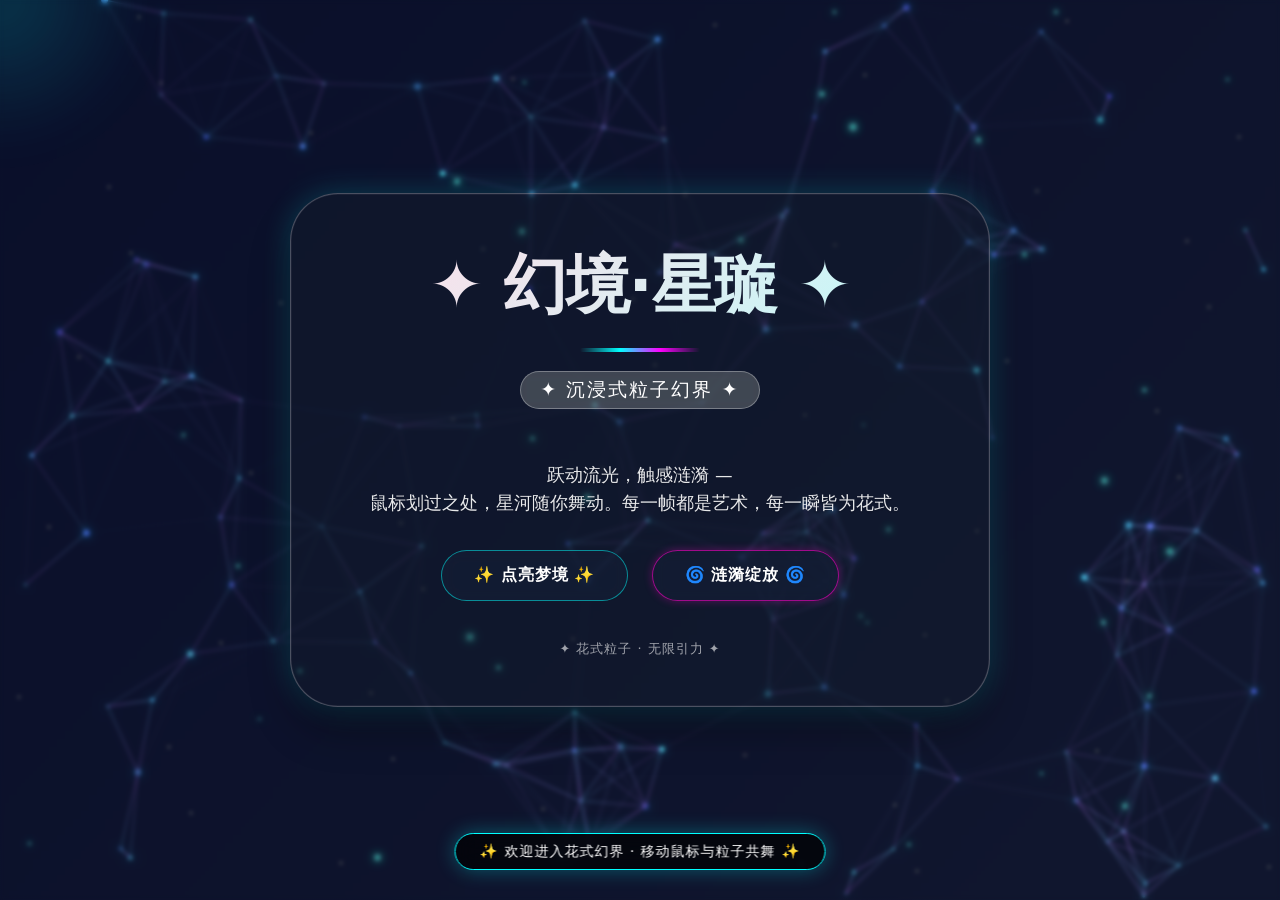
<file: index.html>
<!DOCTYPE html>
<html lang="zh-CN">
<head>
    <meta charset="UTF-8">
    <meta name="viewport" content="width=device-width, initial-scale=1.0, user-scalable=no">
    <title>花式幻境 | 沉浸式视觉体验</title>
    <style>
        * {
            margin: 0;
            padding: 0;
            box-sizing: border-box;
            user-select: none; /* 提升视觉干净度，不影响文字选择 */
        }

        body {
            font-family: 'Segoe UI', 'Poppins', 'Inter', system-ui, -apple-system, 'SF Pro Text', 'Helvetica Neue', sans-serif;
            overflow-x: hidden;
            color: #fff;
            background: #0a0f1f; /* fallback deep color */
        }

        /* ---- Canvas 粒子背景 ---- */
        #particle-canvas {
            position: fixed;
            top: 0;
            left: 0;
            width: 100%;
            height: 100%;
            display: block;
            z-index: 0;
            pointer-events: none;  /* 让鼠标事件穿透canvas，便于与卡片交互，但粒子交互通过js监听canvas上的mousemove? 需要canvas接收事件来获得鼠标坐标，但玻璃卡片会挡住canvas, 所以canvas必须覆盖全屏且pointer-events: auto? 为了鼠标影响粒子，需要canvas接收鼠标，但又不能挡住按钮点击。解决办法：让canvas的pointer-events: auto，但按钮在更高层级且pointer-events: auto，按钮可点。canvas捕获鼠标坐标用于粒子互动，而按钮可以穿透canvas事件？实际上由于z-index顺序，canvas在底层，内容在上层，鼠标事件会被上层元素捕获，底层canvas收不到mousemove。为了粒子与鼠标互动，需要把鼠标坐标实时从document上的mousemove获取，独立更新。所以canvas的pointer-events: none完全不影响，利用全局window mousemove即可。*/
        }

        /* 主内容区 */
        .hero {
            position: relative;
            z-index: 10;
            min-height: 100vh;
            display: flex;
            align-items: center;
            justify-content: center;
            backdrop-filter: blur(2px); /* 轻微背景模糊，增加景深感 */
            pointer-events: auto; /* 保证内容可交互 */
        }

        /* 炫光玻璃卡片 */
        .glass-card {
            background: rgba(20, 30, 45, 0.4);
            backdrop-filter: blur(12px) saturate(180%);
            -webkit-backdrop-filter: blur(12px) saturate(180%);
            border-radius: 3rem;
            border: 1px solid rgba(255, 255, 255, 0.25);
            box-shadow: 0 25px 40px rgba(0, 0, 0, 0.3), 0 0 0 0.5px rgba(255, 255, 255, 0.1) inset, 0 0 30px rgba(0, 255, 255, 0.2);
            padding: 3rem 4rem;
            width: 90%;
            max-width: 700px;
            text-align: center;
            transition: transform 0.4s cubic-bezier(0.2, 0.9, 0.4, 1.1), box-shadow 0.4s ease;
            animation: floatIn 1s ease-out;
        }

        .glass-card:hover {
            transform: translateY(-8px) scale(1.01);
            box-shadow: 0 35px 50px rgba(0, 0, 0, 0.4), 0 0 0 1px rgba(255, 255, 255, 0.4) inset, 0 0 35px rgba(0, 255, 255, 0.5);
            border-color: rgba(255, 255, 255, 0.5);
        }

        /* 标题花样 */
        .fancy-title {
            font-size: 4rem;
            font-weight: 800;
            background: linear-gradient(135deg, #FFDEE9 0%, #B5FFFC 40%, #ff9a9e 80%, #fad0c4 100%);
            background-size: 300% 300%;
            -webkit-background-clip: text;
            background-clip: text;
            color: transparent;
            animation: gradientShift 6s ease infinite, textGlow 3s ease-in-out infinite alternate;
            letter-spacing: -0.02em;
            margin-bottom: 0.5rem;
        }

        .title-glow {
            filter: drop-shadow(0 0 8px rgba(0,255,255,0.6));
        }

        /* 装饰性分隔符 */
        .divider {
            width: 120px;
            height: 4px;
            background: linear-gradient(90deg, transparent, #0ff, #f0f, transparent);
            margin: 1.2rem auto;
            border-radius: 4px;
            animation: pulseWidth 2s infinite alternate;
        }

        /* 子标题 */
        .sub {
            font-size: 1.2rem;
            letter-spacing: 2px;
            font-weight: 300;
            background: rgba(255,255,240,0.2);
            display: inline-block;
            padding: 0.3rem 1.2rem;
            border-radius: 60px;
            backdrop-filter: blur(4px);
            margin-bottom: 1.8rem;
            border: 1px solid rgba(255,255,255,0.3);
        }

        /* 描述文本 */
        .description {
            font-size: 1.1rem;
            line-height: 1.6;
            margin: 1.5rem 0;
            opacity: 0.9;
            text-shadow: 0 1px 2px rgba(0,0,0,0.2);
        }

        /* 花式按钮组 */
        .btn-group {
            display: flex;
            gap: 1.5rem;
            justify-content: center;
            flex-wrap: wrap;
            margin: 2rem 0 1rem;
        }

        .fancy-btn {
            background: rgba(20, 30, 55, 0.6);
            border: 1px solid rgba(0, 255, 255, 0.5);
            padding: 0.9rem 2rem;
            font-size: 1rem;
            font-weight: 600;
            border-radius: 60px;
            color: #fff;
            cursor: pointer;
            backdrop-filter: blur(8px);
            transition: all 0.3s ease;
            letter-spacing: 1px;
            position: relative;
            overflow: hidden;
            z-index: 1;
        }

        .fancy-btn::before {
            content: '';
            position: absolute;
            top: 0;
            left: -100%;
            width: 100%;
            height: 100%;
            background: linear-gradient(90deg, transparent, rgba(0,255,255,0.4), transparent);
            transition: left 0.5s ease;
            z-index: -1;
        }

        .fancy-btn:hover {
            background: rgba(0, 200, 255, 0.2);
            border-color: #0ff;
            box-shadow: 0 0 15px rgba(0, 255, 255, 0.5);
            transform: scale(1.05);
        }

        .fancy-btn:hover::before {
            left: 100%;
        }

        .fancy-btn:active {
            transform: scale(0.98);
        }

        /* 第二个按钮特殊颜色 */
        .btn-secondary {
            border-color: rgba(255, 0, 200, 0.6);
            box-shadow: 0 0 8px rgba(255, 0, 200, 0.3);
        }
        .btn-secondary:hover {
            border-color: #f0f;
            box-shadow: 0 0 20px rgba(255, 0, 200, 0.6);
            background: rgba(255, 0, 200, 0.15);
        }

        /* 鼠标跟随光晕（自定义光标特效） */
        .cursor-glow {
            position: fixed;
            width: 300px;
            height: 300px;
            border-radius: 50%;
            background: radial-gradient(circle, rgba(0,255,255,0.25) 0%, rgba(255,0,200,0) 70%);
            pointer-events: none;
            z-index: 9999;
            transform: translate(-50%, -50%);
            transition: transform 0.05s linear;
            filter: blur(30px);
            opacity: 0.7;
        }

        /* 浮动装饰粒子（css小光点，提升花哨感） */
        .floating-dots {
            position: fixed;
            top: 0;
            left: 0;
            width: 100%;
            height: 100%;
            pointer-events: none;
            z-index: 5;
        }
        .dot {
            position: absolute;
            background: rgba(255, 255, 255, 0.4);
            border-radius: 50%;
            box-shadow: 0 0 8px rgba(0,255,200,0.6);
            animation: floatAnim 8s infinite alternate ease-in-out;
        }

        /* 页脚 */
        .footer {
            margin-top: 2.5rem;
            font-size: 0.8rem;
            opacity: 0.6;
            letter-spacing: 1px;
        }

        /* 动画定义 */
        @keyframes floatIn {
            0% {
                opacity: 0;
                transform: translateY(50px) scale(0.96);
                backdrop-filter: blur(0);
            }
            100% {
                opacity: 1;
                transform: translateY(0) scale(1);
                backdrop-filter: blur(12px);
            }
        }

        @keyframes gradientShift {
            0% { background-position: 0% 50%; }
            50% { background-position: 100% 50%; }
            100% { background-position: 0% 50%; }
        }

        @keyframes textGlow {
            0% { text-shadow: 0 0 2px rgba(0,255,255,0.2); }
            100% { text-shadow: 0 0 15px rgba(0,255,255,0.6); }
        }

        @keyframes pulseWidth {
            0% { width: 80px; opacity: 0.6; }
            100% { width: 160px; opacity: 1; }
        }

        @keyframes floatAnim {
            0% { transform: translateY(0px) translateX(0px) scale(1); opacity: 0.3; }
            100% { transform: translateY(-40px) translateX(20px) scale(1.2); opacity: 0.9; }
        }

        /* 响应式调整 */
        @media (max-width: 650px) {
            .glass-card {
                padding: 2rem 1.5rem;
                border-radius: 2rem;
            }
            .fancy-title {
                font-size: 2.8rem;
            }
            .btn-group {
                gap: 1rem;
            }
            .fancy-btn {
                padding: 0.6rem 1.2rem;
                font-size: 0.9rem;
            }
        }
    </style>
</head>
<body>

    <!-- Canvas 动态粒子网络背景 -->
    <canvas id="particle-canvas"></canvas>
    
    <!-- CSS 装饰浮点（额外） -->
    <div class="floating-dots" id="floatingDots"></div>
    
    <!-- 鼠标光晕（跟随元素） -->
    <div class="cursor-glow" id="cursorGlow"></div>

    <!-- 主内容卡片 -->
    <div class="hero">
        <div class="glass-card">
            <div class="fancy-title">
                ✦ 幻境·星璇 ✦
            </div>
            <div class="divider"></div>
            <div class="sub">
                ✦ 沉浸式粒子幻界 ✦
            </div>
            <div class="description">
                跃动流光，触感涟漪 —<br>
                鼠标划过之处，星河随你舞动。每一帧都是艺术，每一瞬皆为花式。
            </div>
            <div class="btn-group">
                <button class="fancy-btn" id="magicBtn">✨ 点亮梦境 ✨</button>
                <button class="fancy-btn btn-secondary" id="rippleBtn">🌀 涟漪绽放 🌀</button>
            </div>
            <div class="footer">
                ✦ 花式粒子 · 无限引力 ✦
            </div>
        </div>
    </div>

    <script>
        (function() {
            // ------------------------------
            // 1. 高级粒子网络背景 (带鼠标互动)
            // ------------------------------
            const canvas = document.getElementById('particle-canvas');
            const ctx = canvas.getContext('2d');
            
            let width = window.innerWidth;
            let height = window.innerHeight;
            
            // 粒子参数
            let particles = [];
            const PARTICLE_COUNT = 140;     // 粒子数量适中，保证性能且视觉效果华丽
            const CONNECTION_DIST = 140;    // 连接距离阈值
            const MOUSE_RADIUS = 150;       // 鼠标影响半径
            const REPEL_FORCE = 0.7;        // 鼠标排斥力强度
            
            let mouseX = width/2, mouseY = height/2;
            let mousePresent = false;
            
            // 鼠标移动追踪
            function handleMouseMove(e) {
                mouseX = e.clientX;
                mouseY = e.clientY;
                mousePresent = true;
                // 添加鼠标光晕动画 (直接更新位置)
                const glow = document.getElementById('cursorGlow');
                if(glow) {
                    glow.style.transform = `translate(${mouseX}px, ${mouseY}px) translate(-50%, -50%)`;
                }
            }
            
            function handleMouseLeave() {
                mousePresent = false;
                // 无需其他操作，粒子自然运动
            }
            
            window.addEventListener('mousemove', handleMouseMove);
            window.addEventListener('mouseleave', handleMouseLeave);
            
            // 粒子类
            class Particle {
                constructor(x, y, vx, vy, radius) {
                    this.x = x;
                    this.y = y;
                    this.vx = vx;
                    this.vy = vy;
                    this.radius = radius || Math.random() * 2.2 + 1.2;
                    this.color = `hsla(${Math.random() * 60 + 180}, 80%, 60%, ${Math.random() * 0.6 + 0.3})`; // 青紫色系
                }
                update() {
                    // 更新位置
                    this.x += this.vx;
                    this.y += this.vy;
                    
                    // 边缘反弹（增加动感，不完全离开视野）
                    if(this.x < 0) { this.x = 0; this.vx = -this.vx; }
                    if(this.x > width) { this.x = width; this.vx = -this.vx; }
                    if(this.y < 0) { this.y = 0; this.vy = -this.vy; }
                    if(this.y > height) { this.y = height; this.vy = -this.vy; }
                    
                    // 鼠标排斥效果 (如果鼠标在画布内)
                    if(mousePresent) {
                        const dx = this.x - mouseX;
                        const dy = this.y - mouseY;
                        const dist = Math.hypot(dx, dy);
                        if(dist < MOUSE_RADIUS && dist > 0.1) {
                            const angle = Math.atan2(dy, dx);
                            const force = (MOUSE_RADIUS - dist) / MOUSE_RADIUS * REPEL_FORCE;
                            const moveX = Math.cos(angle) * force;
                            const moveY = Math.sin(angle) * force;
                            this.vx += moveX;
                            this.vy += moveY;
                            // 限制最大速度防止飞走
                            const maxSpeed = 4.5;
                            if(Math.abs(this.vx) > maxSpeed) this.vx = this.vx > 0 ? maxSpeed : -maxSpeed;
                            if(Math.abs(this.vy) > maxSpeed) this.vy = this.vy > 0 ? maxSpeed : -maxSpeed;
                        }
                    }
                    
                    // 阻尼系数和少许随机布朗运动（增加自然花哨感）
                    this.vx *= 0.995;
                    this.vy *= 0.995;
                    // 微弱的随机摆动，让粒子活灵活现
                    if(Math.random() < 0.02) {
                        this.vx += (Math.random() - 0.5) * 0.2;
                        this.vy += (Math.random() - 0.5) * 0.2;
                    }
                }
                draw() {
                    ctx.beginPath();
                    ctx.arc(this.x, this.y, this.radius, 0, Math.PI * 2);
                    ctx.fillStyle = this.color;
                    ctx.shadowBlur = 8;
                    ctx.shadowColor = "rgba(0, 180, 255, 0.7)";
                    ctx.fill();
                    ctx.shadowBlur = 0; // reset
                }
            }
            
            function initParticles() {
                particles = [];
                for(let i = 0; i < PARTICLE_COUNT; i++) {
                    const x = Math.random() * width;
                    const y = Math.random() * height;
                    const vx = (Math.random() - 0.5) * 1.2;
                    const vy = (Math.random() - 0.5) * 1.2;
                    const radius = Math.random() * 2.5 + 1;
                    particles.push(new Particle(x, y, vx, vy, radius));
                }
            }
            
            // 绘制连线：根据距离和透明度，并加入动态渐变效果
            function drawLines() {
                for(let i = 0; i < particles.length; i++) {
                    for(let j = i + 1; j < particles.length; j++) {
                        const dx = particles[i].x - particles[j].x;
                        const dy = particles[i].y - particles[j].y;
                        const distance = Math.hypot(dx, dy);
                        if(distance < CONNECTION_DIST) {
                            // 透明度随距离变化，最远最淡
                            let alpha = (1 - distance / CONNECTION_DIST) * 0.5;
                            // 增加鼠标附近连线更亮的效果
                            if(mousePresent) {
                                const distToMouseI = Math.hypot(particles[i].x - mouseX, particles[i].y - mouseY);
                                const distToMouseJ = Math.hypot(particles[j].x - mouseX, particles[j].y - mouseY);
                                if(distToMouseI < MOUSE_RADIUS || distToMouseJ < MOUSE_RADIUS) {
                                    alpha += 0.3;
                                }
                            }
                            alpha = Math.min(alpha, 0.8);
                            ctx.beginPath();
                            ctx.moveTo(particles[i].x, particles[i].y);
                            ctx.lineTo(particles[j].x, particles[j].y);
                            // 根据粒子的颜色混合线条色
                            const gradient = ctx.createLinearGradient(particles[i].x, particles[i].y, particles[j].x, particles[j].y);
                            gradient.addColorStop(0, `rgba(100, 210, 255, ${alpha})`);
                            gradient.addColorStop(1, `rgba(210, 100, 255, ${alpha})`);
                            ctx.strokeStyle = gradient;
                            ctx.lineWidth = 1.2;
                            ctx.stroke();
                        }
                    }
                }
            }
            
            // 额外绘制鼠标周围的光环效果（在canvas中叠加辉光，增强视觉）
            function drawMouseGlowOnCanvas() {
                if(mousePresent) {
                    ctx.beginPath();
                    ctx.arc(mouseX, mouseY, MOUSE_RADIUS * 0.6, 0, Math.PI * 2);
                    ctx.fillStyle = 'rgba(0, 255, 200, 0.06)';
                    ctx.fill();
                    ctx.beginPath();
                    ctx.arc(mouseX, mouseY, MOUSE_RADIUS * 0.3, 0, Math.PI * 2);
                    ctx.fillStyle = 'rgba(255, 100, 200, 0.1)';
                    ctx.fill();
                }
            }
            
            // 动画循环
            function animate() {
                if(!ctx) return;
                ctx.clearRect(0, 0, width, height);
                // 增加深邃星空背景：半透明径向渐变，保留之前的拖尾粒子感
                const grad = ctx.createLinearGradient(0, 0, width*0.8, height);
                grad.addColorStop(0, '#0a0f2a');
                grad.addColorStop(1, '#10162e');
                ctx.fillStyle = grad;
                ctx.fillRect(0, 0, width, height);
                // 绘制星星点点(细微的繁星)
                ctx.fillStyle = 'rgba(255,255,200,0.6)';
                for(let i = 0; i < 100; i++) { // 额外随机繁星
                    if(i%2 === 0) continue; // 性能优化
                    ctx.beginPath();
                    ctx.arc( (i*131)%width, (i*253)%height, 1, 0, Math.PI*2);
                    ctx.fill();
                }
                
                // 更新所有粒子位置
                for(let p of particles) {
                    p.update();
                    p.draw();
                }
                // 绘制连线
                drawLines();
                // 绘制鼠标影响区域幻光
                drawMouseGlowOnCanvas();
                
                requestAnimationFrame(animate);
            }
            
            function resizeCanvas() {
                width = window.innerWidth;
                height = window.innerHeight;
                canvas.width = width;
                canvas.height = height;
                initParticles();  // 重置粒子适应新尺寸
            }
            
            // 初始化canvas
            canvas.style.position = 'fixed';
            canvas.style.top = 0;
            canvas.style.left = 0;
            canvas.style.width = '100%';
            canvas.style.height = '100%';
            canvas.style.zIndex = '0';
            canvas.style.pointerEvents = 'none'; // 让鼠标事件穿透canvas到下层内容，同时鼠标位置全局追踪已经实现
            resizeCanvas();
            window.addEventListener('resize', () => {
                resizeCanvas();
            });
            
            animate();
            
            // ------------------------------
            // 2. 生成浮动小光点（CSS装饰）
            // ------------------------------
            function createFloatingDots() {
                const container = document.getElementById('floatingDots');
                if(!container) return;
                const dotCount = 35;
                for(let i = 0; i < dotCount; i++) {
                    const dot = document.createElement('div');
                    dot.classList.add('dot');
                    const size = Math.random() * 6 + 2;
                    dot.style.width = `${size}px`;
                    dot.style.height = `${size}px`;
                    dot.style.left = `${Math.random() * 100}%`;
                    dot.style.top = `${Math.random() * 100}%`;
                    dot.style.animationDelay = `${Math.random() * 5}s`;
                    dot.style.animationDuration = `${Math.random() * 6 + 5}s`;
                    dot.style.background = `radial-gradient(circle, rgba(0,255,200,0.7), rgba(255,100,200,0.4))`;
                    container.appendChild(dot);
                }
            }
            createFloatingDots();
            
            // ------------------------------
            // 3. 交互按钮特效（花式反馈 + 粒子波纹）
            // ------------------------------
            const magicBtn = document.getElementById('magicBtn');
            const rippleBtn = document.getElementById('rippleBtn');
            
            // 工具：动态创建临时波纹样式
            function createRippleEffect(x, y, color = 'cyan') {
                const ripple = document.createElement('div');
                ripple.style.position = 'fixed';
                ripple.style.left = `${x}px`;
                ripple.style.top = `${y}px`;
                ripple.style.width = '0px';
                ripple.style.height = '0px';
                ripple.style.borderRadius = '50%';
                ripple.style.backgroundColor = color === 'cyan' ? 'rgba(0, 255, 255, 0.5)' : 'rgba(255, 0, 200, 0.5)';
                ripple.style.transform = 'translate(-50%, -50%)';
                ripple.style.zIndex = '9999';
                ripple.style.pointerEvents = 'none';
                ripple.style.transition = 'all 0.6s ease-out';
                document.body.appendChild(ripple);
                requestAnimationFrame(() => {
                    ripple.style.width = '200px';
                    ripple.style.height = '200px';
                    ripple.style.opacity = '0';
                });
                setTimeout(() => {
                    ripple.remove();
                }, 600);
            }
            
            // 随机粒子冲击（额外视觉效果：在按钮点击时在按钮位置爆发粒子光效）
            function burstParticlesAround(x, y) {
                for(let i = 0; i < 18; i++) {
                    const angle = Math.random() * Math.PI * 2;
                    const speed = Math.random() * 3 + 1;
                    const vx = Math.cos(angle) * speed;
                    const vy = Math.sin(angle) * speed;
                    const newP = new Particle(x, y, vx, vy, Math.random() * 2 + 1);
                    // 颜色花哨
                    newP.color = `hsla(${Math.random() * 360}, 85%, 65%, 0.9)`;
                    particles.push(newP);
                    // 限制粒子数组不要无限增长，但为了性能，设置临时移除生命周期
                    setTimeout(() => {
                        const idx = particles.indexOf(newP);
                        if(idx !== -1) particles.splice(idx, 1);
                    }, 2000);
                }
            }
            
            magicBtn.addEventListener('click', (e) => {
                const rect = magicBtn.getBoundingClientRect();
                const centerX = rect.left + rect.width / 2;
                const centerY = rect.top + rect.height / 2;
                createRippleEffect(centerX, centerY, 'cyan');
                burstParticlesAround(centerX, centerY);
                // 临时高亮所有粒子连线增加绚丽感
                for(let p of particles) {
                    p.color = `hsl(${Math.random() * 60 + 180}, 85%, 65%)`;
                    setTimeout(() => {
                        // 渐变恢复不强行全改，以免过于频繁
                    }, 500);
                }
                // 动态闪一下卡片边框
                const card = document.querySelector('.glass-card');
                if(card) {
                    card.style.transition = 'box-shadow 0.2s';
                    card.style.boxShadow = '0 0 30px cyan, 0 0 15px magenta';
                    setTimeout(() => {
                        card.style.boxShadow = '';
                    }, 300);
                }
                // 弹窗提示 但不是普通alert，用甜点提示（悬浮文本更好）
                showFancyToast('✨ 星璇绽放，梦境扩散 ✨');
            });
            
            rippleBtn.addEventListener('click', (e) => {
                const rect = rippleBtn.getBoundingClientRect();
                const centerX = rect.left + rect.width / 2;
                const centerY = rect.top + rect.height / 2;
                createRippleEffect(centerX, centerY, 'magenta');
                // 产生更多粒子流向外扩散
                for(let i = 0; i < 30; i++) {
                    const angle = Math.random() * Math.PI * 2;
                    const speed = Math.random() * 3.5;
                    const vx = Math.cos(angle) * speed;
                    const vy = Math.sin(angle) * speed;
                    const newP = new Particle(centerX, centerY, vx, vy, Math.random() * 2.5);
                    newP.color = `hsl(${Math.random() * 80 + 280}, 80%, 65%)`; // 紫红幻彩
                    particles.push(newP);
                    setTimeout(() => {
                        const idx = particles.indexOf(newP);
                        if(idx !== -1) particles.splice(idx, 1);
                    }, 1800);
                }
                showFancyToast('🌀 涟漪四起，时空荡漾 🌀');
            });
            
            // 优雅的浮动toast提示
            function showFancyToast(msg) {
                const toast = document.createElement('div');
                toast.innerText = msg;
                toast.style.position = 'fixed';
                toast.style.bottom = '30px';
                toast.style.left = '50%';
                toast.style.transform = 'translateX(-50%)';
                toast.style.backgroundColor = 'rgba(0,0,0,0.7)';
                toast.style.backdropFilter = 'blur(12px)';
                toast.style.border = '1px solid cyan';
                toast.style.borderRadius = '40px';
                toast.style.padding = '8px 24px';
                toast.style.fontWeight = '500';
                toast.style.color = '#fff';
                toast.style.zIndex = '10000';
                toast.style.fontSize = '0.9rem';
                toast.style.letterSpacing = '1px';
                toast.style.boxShadow = '0 0 20px rgba(0,255,255,0.3)';
                toast.style.whiteSpace = 'nowrap';
                document.body.appendChild(toast);
                setTimeout(() => {
                    toast.style.opacity = '0';
                    toast.style.transition = 'opacity 0.4s';
                    setTimeout(() => toast.remove(), 500);
                }, 1800);
            }
            
            // 鼠标光晕预置移动同时初始化位置
            const glowCursor = document.getElementById('cursorGlow');
            if(glowCursor) {
                glowCursor.style.transition = 'transform 0.03s linear';
            }
            
            // 加一些小彩蛋: 每隔10秒随机改变粒子整体色调 (微妙变化)
            let hueOffset = 0;
            setInterval(() => {
                hueOffset = (hueOffset + 15) % 360;
                for(let p of particles) {
                    // 随机微调部分粒子颜色，营造渐变氛围
                    if(Math.random() < 0.3) {
                        p.color = `hsla(${(parseInt(p.color.match(/\d+/)?.[0] || 200) + 5) % 360}, 75%, 60%, 0.7)`;
                    }
                }
            }, 4000);
            
            // 初始化展示第一次特效
            setTimeout(() => {
                showFancyToast('✨ 欢迎进入花式幻界 · 移动鼠标与粒子共舞 ✨');
            }, 500);
        })();
    </script>
</body>
</html>
</file>
